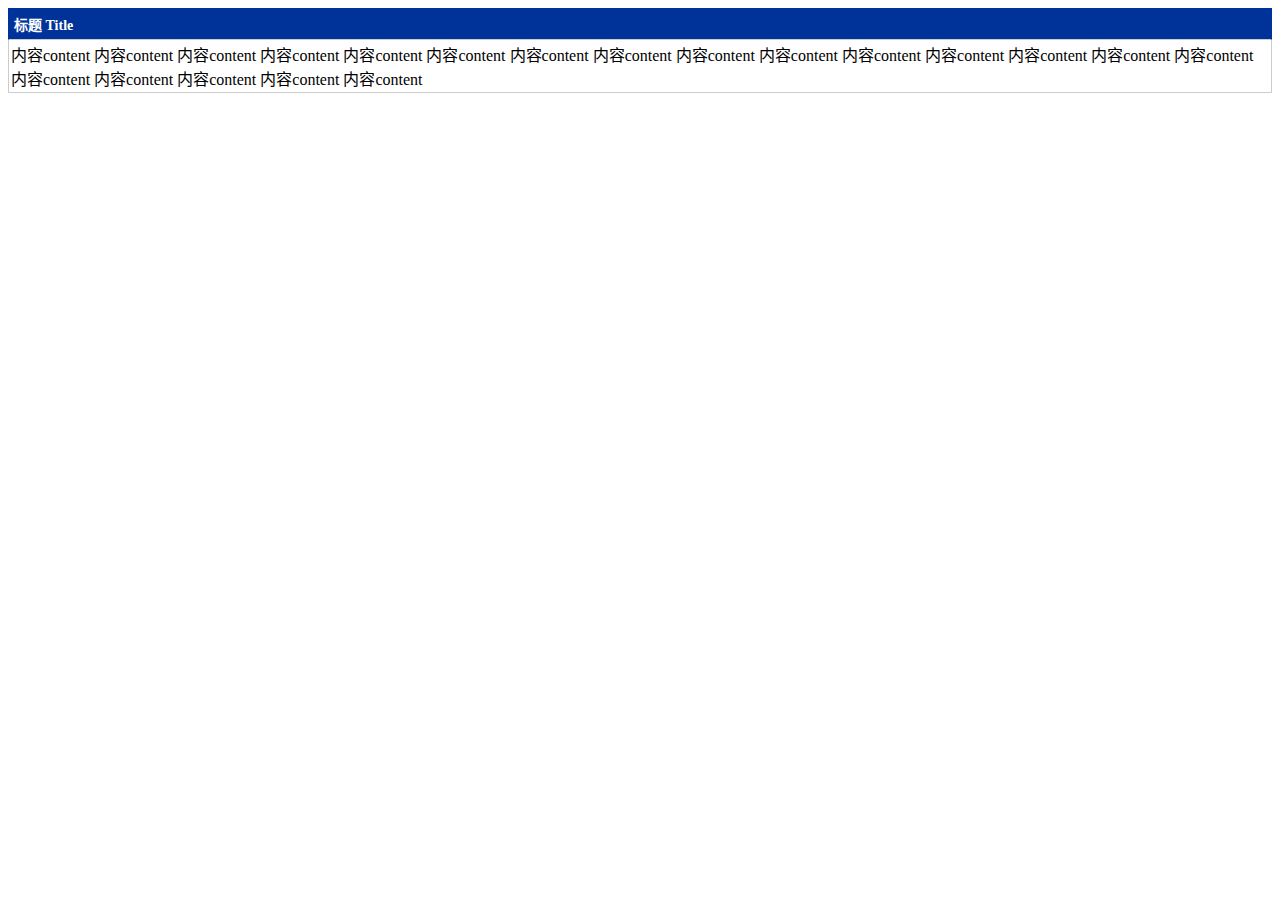
<file: src/html/box.html>
<!DOCTYPE HTML>
<html lang="zh-cn">
  <head>
    <meta http-equiv="Content-Type" content="text/html; charset=utf-8" />
    <title>box design</title>
    <link rel="stylesheet" type="text/css" href="css/div_box.css" />
  </head>
  <body>
    <div class="div-box">
      <h4 class="div-box-title">标题 Title</h4>
      <div class="div-box-content">
        内容content 内容content 内容content 内容content 内容content 内容content 内容content 内容content 内容content 内容content 内容content 内容content 内容content 内容content 内容content 内容content 内容content 内容content 内容content 内容content
      </div>
    </div>
  </body>
</html>
</file>
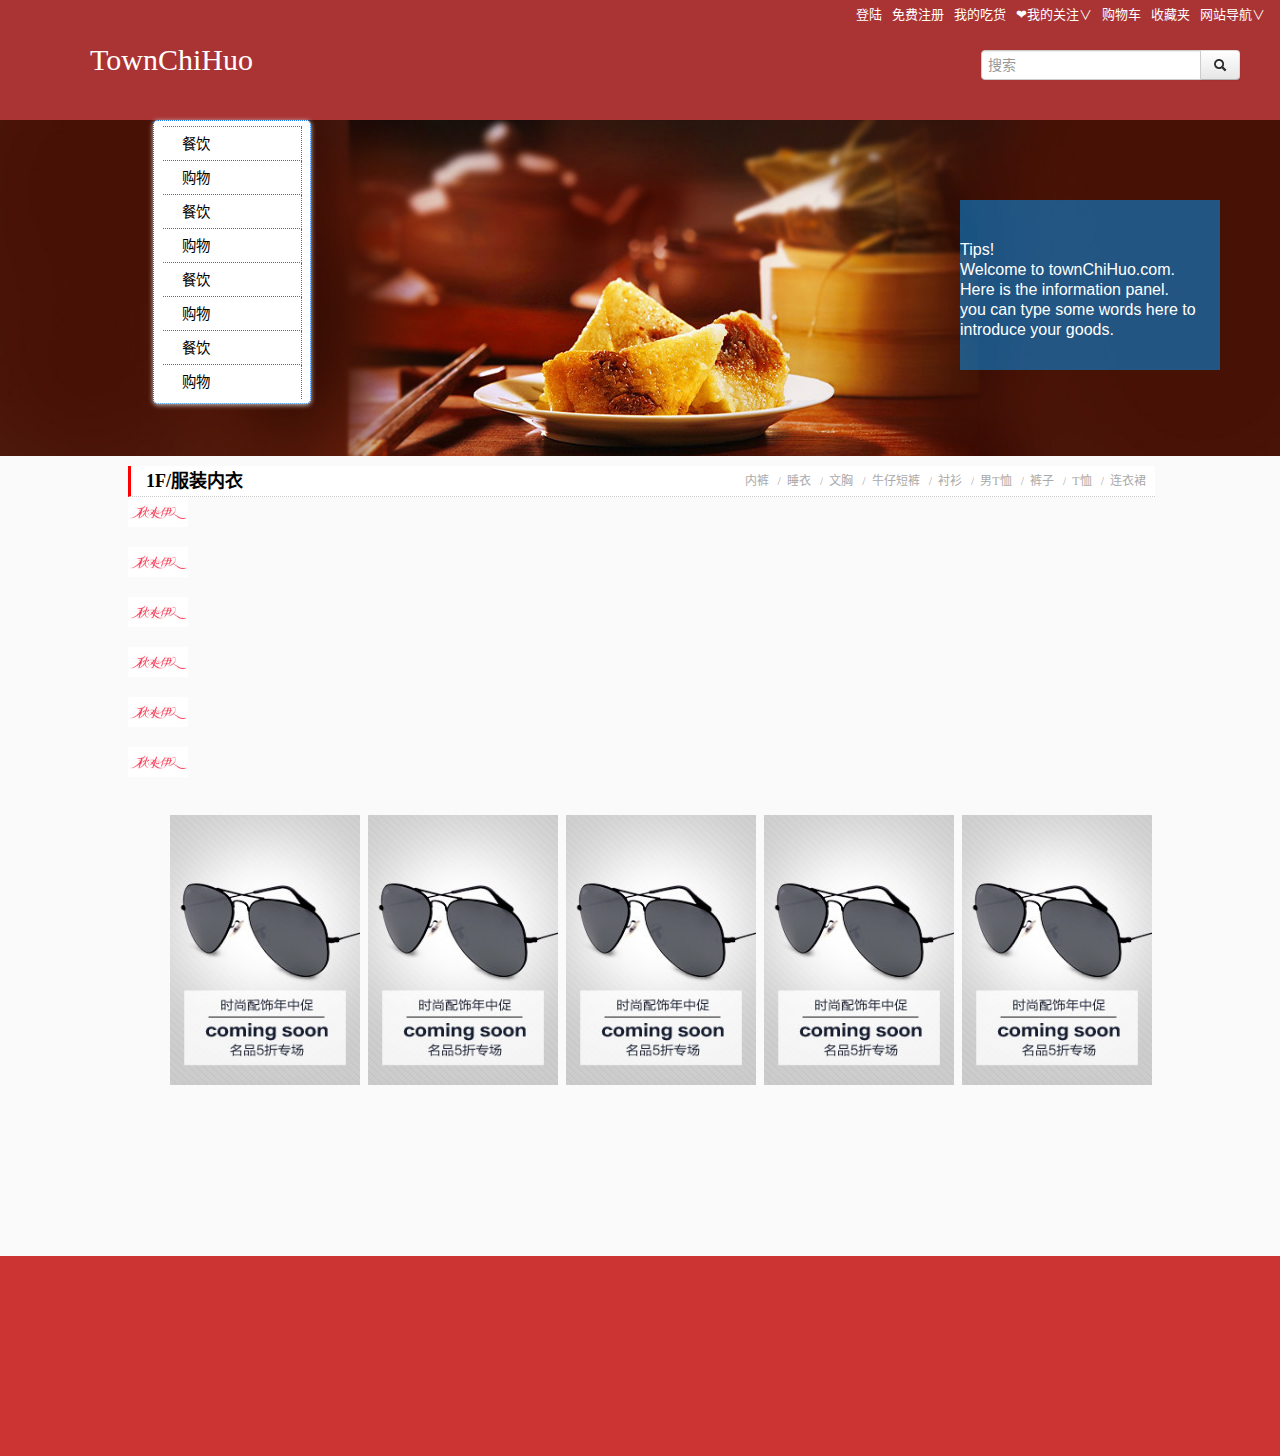
<file: src/html/indexnew.html>
<!DOCTYPE HTML>
<html lang="zh-cn">
  <head>
    <meta http-equiv="content-type" content="text/html; charset=utf-8" />
    <title>website index page</title>
    <meta name="keywords" content="小城吃货,小城,吃货," />
    <link rel="stylesheet" type="text/css" href="static/css/index.css" />
    <link rel="stylesheet" type="text/css" href="static/css/common_style.css" />
	<link type="text/css" rel="stylesheet" href="static/libs/bootstrap/css/bootstrap.min.css" />

    <script type="text/javascript" language="javascript" src="static/js/holder.js" ></script>
    <script type="text/javascript" language="javascript" src="static/js/jquery-1.9.1.min.js" ></script>
    <script type="text/javascript" language="javascript" src="static/js/jquery.menu-aim.js" ></script>
    <script type="text/javascript" src="static/libs/bootstrap/js/bootstrap.min.js"></script>
  </head>
  <script type="text/javascript" >
$(function(){
	$("#G_chan-panel").menuAim({
    	activate: function(a){$(a).addClass("active")},  
    	deactivate: function(a){$(a).removeClass("active")}, 
		  enter: function(a) {$(a).addClass("active")},
		  exit: function(a) {$(a).removeClass("active")},
	});
});

</script>
 <body>
	 <div class="header">
	 	<div class="personal-info">
	 		<ul class="user-profile">
	 			<li>登陆</li>
	 			<li>免费注册</li>
	 			<li>我的吃货</li>
	 			<li>❤我的关注∨</li>
	 			<li>购物车</li>
	 			<li>收藏夹</li>
	 			<li>网站导航∨</li>
	 		</ul>
	 	</div>
	 	<div class="logo-info">
	 		TownChiHuo
	 	</div>
	 	<div class="input-append pull-right search">
	 		<input type="text" placeholder="搜索" />
	 		<button class="btn" type="button">
	 			<i class="icon-search"></i>
	 		</button>
	 	</div>
	 </div>
	 <div class="top-banner">
	 	<img src="static/images/sliderbg.jpg" alt=""/>
	 	<div class="tips-info">
	 	<br/><br/>
	 		Tips!<br/>
	 		Welcome to townChiHuo.com.<br/>
	 		Here is the information panel.<br/>
	 		you can type some words here to introduce your goods.
	 	</div>
	 </div>
	 <div class="left-menu">
	 	<ul id="G_chan-panel" class="pop-panel pp_channels Fix" style="position: absolute; visibility: visible; z-index: 1001;">
    <li class="root-item  "> <a href="#" class="root-name"><span>餐饮</span></a>
      <ul class="pop-panel Fix sub-list">
        <li class="main-cate"><a href="#">餐饮频道</a></li>
        <li><a href="#">粤菜</a></li>
        <li><a href="#">粤2菜</a></li>
        <li><a href="#">粤菜3</a></li>
        <li><a href="#">粤菜4</a></li>
      </ul>
    </li>
    <li class="root-item"> <a href="#" class="root-name"><span>购物</span></a>
      <ul class="pop-panel Fix sub-list">
        <li class="main-cate"><a href="#">购物频道</a></li>
        <li><a href="#">超市/便利店</a></li>
        <li><a href="#">超市2菜</a></li>
        <li><a href="#">超市3</a></li>
        <li><a href="#">超市4</a></li>
        <li><a href="#">其他</a></li>
      </ul>
    </li>
<li class="root-item  "> <a href="#" class="root-name"><span>餐饮</span></a>
      <ul class="pop-panel Fix sub-list">
        <li class="main-cate"><a href="#">餐饮频道</a></li>
        <li><a href="#">粤菜</a></li>
        <li><a href="#">粤2菜</a></li>
        <li><a href="#">粤菜3</a></li>
        <li><a href="#">粤菜4</a></li>
      </ul>
    </li>
    <li class="root-item"> <a href="#" class="root-name"><span>购物</span></a>
      <ul class="pop-panel Fix sub-list">
        <li class="main-cate"><a href="#">购物频道</a></li>
        <li><a href="#">超市/便利店</a></li>
        <li><a href="#">超市2菜</a></li>
        <li><a href="#">超市3</a></li>
        <li><a href="#">超市4</a></li>
        <li><a href="#">其他</a></li>
      </ul>
    </li>
<li class="root-item  "> <a href="#" class="root-name"><span>餐饮</span></a>
      <ul class="pop-panel Fix sub-list">
        <li class="main-cate"><a href="#">餐饮频道</a></li>
        <li><a href="#">粤菜</a></li>
        <li><a href="#">粤2菜</a></li>
        <li><a href="#">粤菜3</a></li>
        <li><a href="#">粤菜4</a></li>
      </ul>
    </li>
    <li class="root-item"> <a href="#" class="root-name"><span>购物</span></a>
      <ul class="pop-panel Fix sub-list">
        <li class="main-cate"><a href="#">购物频道</a></li>
        <li><a href="#">超市/便利店</a></li>
        <li><a href="#">超市2菜</a></li>
        <li><a href="#">超市3</a></li>
        <li><a href="#">超市4</a></li>
        <li><a href="#">其他</a></li>
      </ul>
    </li>
<li class="root-item  "> <a href="#" class="root-name"><span>餐饮</span></a>
      <ul class="pop-panel Fix sub-list">
        <li class="main-cate"><a href="#">餐饮频道</a></li>
        <li><a href="#">粤菜</a></li>
        <li><a href="#">粤2菜</a></li>
        <li><a href="#">粤菜3</a></li>
        <li><a href="#">粤菜4</a></li>
      </ul>
    </li>
    <li class="root-item"> <a href="#" class="root-name"><span>购物</span></a>
      <ul class="pop-panel Fix sub-list">
        <li class="main-cate"><a href="#">购物频道</a></li>
        <li><a href="#">超市/便利店</a></li>
        <li><a href="#">超市2菜</a></li>
        <li><a href="#">超市3</a></li>
        <li><a href="#">超市4</a></li>
        <li><a href="#">其他</a></li>
      </ul>
    </li>
  </ul>
	</div>
	<div class="center" style=" height: 800px;">
	 <div class=".page-width-960">
	 		<div class="content">
        <div class="content-center">
          <div class="good-list">
            <div class="floor">
              <div class="floor-title"><b class="floor-name">1F/服装内衣</b></div>
              <div class="goods-category">
                  <ul>
                    <li><a href="javascript:void(0);">连衣裙&nbsp;&nbsp;&nbsp;</a></li>
                    <li><a href="javascript:void(0);">T恤&nbsp;&nbsp;&nbsp;/</a></li>
                    <li><a href="javascript:void(0);">裤子&nbsp;&nbsp;&nbsp;/</a></li>
                    <li><a href="javascript:void(0);">男T恤&nbsp;&nbsp;&nbsp;/</a></li>
                    <li><a href="javascript:void(0);">衬衫&nbsp;&nbsp;&nbsp;/</a></li>
                    <li><a href="javascript:void(0);">牛仔短裤&nbsp;&nbsp;&nbsp;/</a></li>
                    <li><a href="javascript:void(0);">文胸&nbsp;&nbsp;&nbsp;/</a></li>
                    <li><a href="javascript:void(0);">睡衣&nbsp;&nbsp;&nbsp;/</a></li>
                    <li><a href="javascript:void(0);">内裤&nbsp;&nbsp;&nbsp;/</a></li>
                  </ul>
              </div>
            </div>
            <div class="list-box">
              <ul class="goods-category-box">
                <li><a href="javascript:void(0);"><img src="static/images/pinpai.jpg" alt="眞维斯"/></a></li>
                <li><a href="javascript:void(0);"><img src="static/images/pinpai.jpg" alt="眞维斯"/></a></li>
                <li><a href="javascript:void(0);"><img src="static/images/pinpai.jpg" alt="眞维斯"/></a></li>
                <li><a href="javascript:void(0);"><img src="static/images/pinpai.jpg" alt="眞维斯"/></a></li>
                <li><a href="javascript:void(0);"><img src="static/images/pinpai.jpg" alt="眞维斯"/></a></li>
                <li><a href="javascript:void(0);"><img src="static/images/pinpai.jpg" alt="眞维斯"/></a></li>
              </ul>
              <ul class="goods-list-box">
                <li>
                  <a href="javascript:void(0);">
                    <img src="static/images/goods.jpg" alt="good"/>
                  </a>
                </li>
                <li>
                  <a href="javascript:void(0);">
                    <img src="static/images/goods.jpg" alt="good"/>
                  </a>
                </li>
                <li>
                  <a href="javascript:void(0);">
                    <img src="static/images/goods.jpg" alt="good"/>
                  </a>
                </li>
                <li>
                  <a href="javascript:void(0);">
                    <img src="static/images/goods.jpg" alt="good"/>
                  </a>
                </li>
                <li>
                  <a href="javascript:void(0);">
                    <img src="static/images/goods.jpg" alt="good"/>
                  </a>
                </li>
              </ul>
            </div>  
          </div>
        </div>
	 		</div>
	 </div>
	 </div>
	 <div style="height:200px; background-color:#CC3333;">
	 	
	 </div>
</body>
</html>
</file>
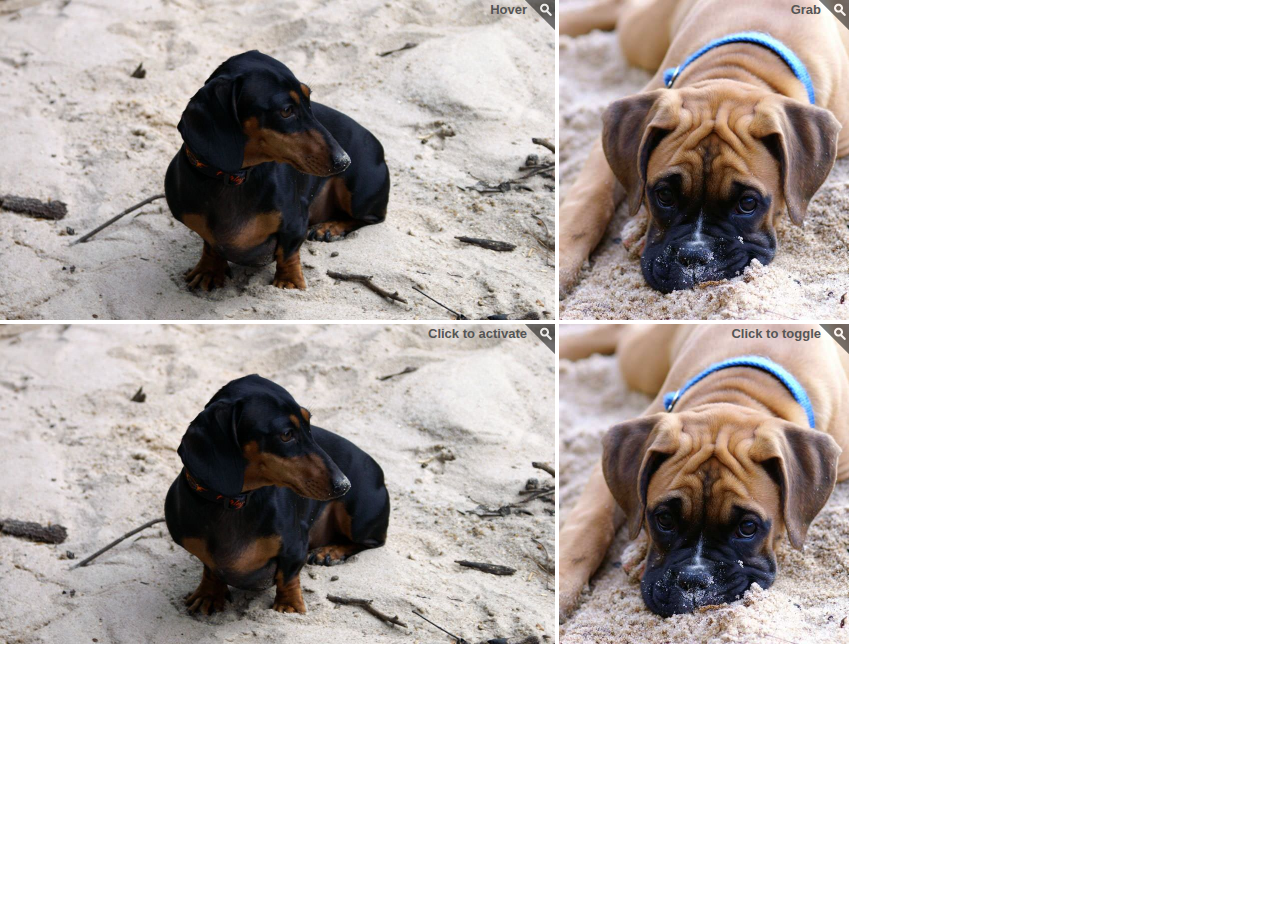
<file: src/html/jqueryZoomDemo/demo.html>
<!DOCTYPE html>
<html>
<head>
	<meta charset='utf-8'/>
	<title>Zoom Demo</title>
	<style>
		* { border:0; margin:0; padding:0; }
		p { position:absolute; top:3px; right:28px; color:#555; font:bold 13px/1 sans-serif;}
		.zoom {
			display:inline-block;
			position: relative;
		}
		.zoom:after {
			content:'';
			display:block; 
			width:33px; 
			height:33px; 
			position:absolute; 
			top:0;
			right:0;
			background:url(icon.png);
		}
		.zoom img {
			display: block;
		}

		.zoom img::selection { background-color: transparent; }
		#ex1 img:hover{cursor:-moz-zoom-in; }
		#ex2 img:hover { cursor: -moz-zoom-in, default; }
		#ex2 img:active { cursor: -moz-zoom-in, default; }
	</style>
	<script src='http://ajax.googleapis.com/ajax/libs/jquery/1.9.0/jquery.min.js'></script>
	<script src='jquery.zoom.js'></script>
	<script>
		$(document).ready(function(){
			$('#ex1').zoom();
			$('#ex2').zoom({ on:'grab' });
			$('#ex3').zoom({ on:'click' });			 
			$('#ex4').zoom({ on:'toggle' });			 
		});
	</script>
</head>
<body>
	<span class='zoom' id='ex1'>
		<img src='daisy.jpg' id='jack' width='555' height='320' alt='Daisy on the Ohoopee'/>
		<p>Hover</p>
	</span>
	<span class='zoom' id='ex2'>
		<img src='roxy.jpg' width='290' height='320' alt='Roxy on the Ohoopee'/>
		<p>Grab</p>
	</span>
	<span class='zoom' id='ex3'>
		<img src='daisy.jpg' width='555' height='320' alt='Daisy on the Ohoopee'/>
		<p>Click to activate</p>
	</span>
	<span class='zoom' id='ex4'>
		<img src='roxy.jpg' width='290' height='320' alt='Roxy on the Ohoopee'/>
		<p>Click to toggle</p>
	</span>
</body>
</html>
</file>
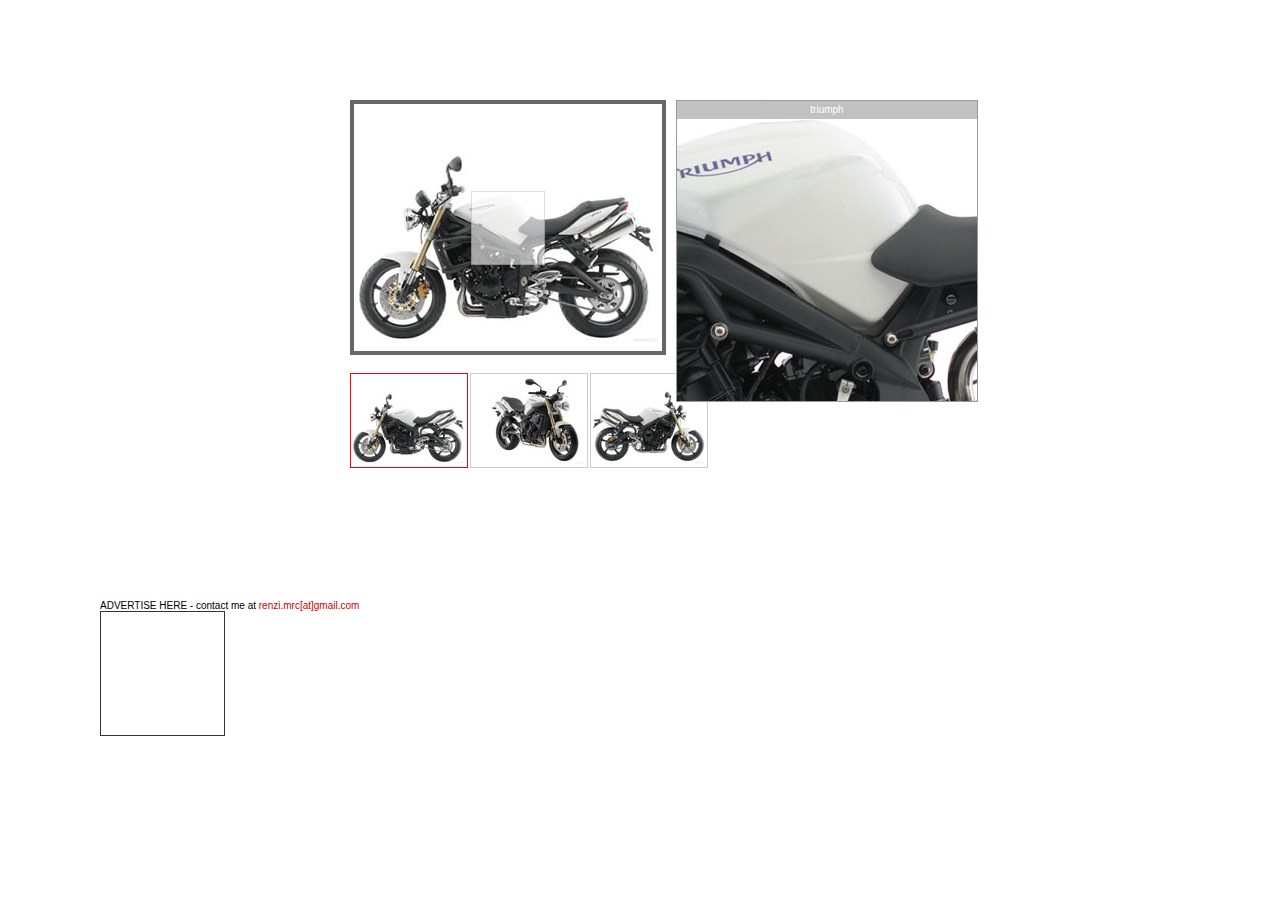
<file: src/html/jqueryZoomDemo/jqzoom弹出层效果/demos/demo_alwayson.html>
<!DOCTYPE HTML PUBLIC "-//W3C//DTD HTML 4.01 Transitional//EN" http://www.w3.org/TR/html4/loose.dtd>
<html xmlns="http://www.w3.org/1999/xhtml" >
<head>
<title>JQzoom 2 Demo</title>
<script src="../js/jquery-1.6.js" type="text/javascript"></script>
<script src="../js/jquery.jqzoom-core.js" type="text/javascript"></script>

<link rel="stylesheet" href="../css/jquery.jqzoom.css" type="text/css">
<style type"text/css">

body{margin:0px;padding:0px;font-family:Arial;}
a img,:link img,:visited img { border: none; }
table { border-collapse: collapse; border-spacing: 0; }
:focus { outline: none; }
*{margin:0;padding:0;}
p, blockquote, dd, dt{margin:0 0 8px 0;line-height:1.5em;}
fieldset {padding:0px;padding-left:7px;padding-right:7px;padding-bottom:7px;}
fieldset legend{margin-left:15px;padding-left:3px;padding-right:3px;color:#333;}
dl dd{margin:0px;}
dl dt{}

.clearfix:after{clear:both;content:".";display:block;font-size:0;height:0;line-height:0;visibility:hidden;}
.clearfix{display:block;zoom:1}


ul#thumblist{display:block;}
ul#thumblist li{float:left;margin-right:2px;list-style:none;}
ul#thumblist li a{display:block;border:1px solid #CCC;}
ul#thumblist li a.zoomThumbActive{
    border:1px solid red;
}

.jqzoom{

	text-decoration:none;
	float:left;
}





</style>
<script type="text/javascript">

$(document).ready(function() {
	$('.jqzoom').jqzoom({
            zoomType: 'standard',
            lens:true,
            preloadImages: false,
            alwaysOn:true
        });
        

});


</script>
</head>

<body>
<div class="clearfix" id="content" style="margin-top:100px;margin-left:350px; height:500px;width:500px;" >
    <div class="clearfix">
        <a href="imgProd/triumph_big1.jpg" class="jqzoom" rel='gal1'  title="triumph" >
            <img src="imgProd/triumph_small1.jpg"  title="triumph"  style="border: 4px solid #666;">
        </a>
	<select style="position:absolute;left:800px;top:120px;"><option>test ie6</option></select>
    </div>
	<br/>
        <div class="clearfix" >
	<ul id="thumblist" class="clearfix" >
		<li><a class="zoomThumbActive" href='javascript:void(0);' rel="{gallery: 'gal1', smallimage: './imgProd/triumph_small1.jpg',largeimage: './imgProd/triumph_big1.jpg'}"><img src='imgProd/thumbs/triumph_thumb1.jpg'></a></li>
		<li><a href='javascript:void(0);' rel="{gallery: 'gal1', smallimage: './imgProd/triumph_small2.jpg',largeimage: './imgProd/triumph_big2.jpg'}"><img src='imgProd/thumbs/triumph_thumb2.jpg'></a></li>
		<li><a  href='javascript:void(0);' rel="{gallery: 'gal1', smallimage: './imgProd/triumph_small3.jpg',largeimage: './imgProd/triumph_big3.jpg'}"><img src='imgProd/thumbs/triumph_thumb3.jpg'></a></li>
	</ul>
	</div>
</div>
<div class="clearfix" style="margin-left:100px">
      <div class="clearfix"><small style="font-size:10px;">ADVERTISE HERE - contact me at <span style="color:#CC0000">renzi.mrc[at]gmail.com</span></small></div>
     <a href='mailto:renzi.mrc@gmail.com' style="display:inline-block">
     <img src='../images/advertise.jpg'>
     </a>
      &nbsp;   
</div>
</body></html>
</file>
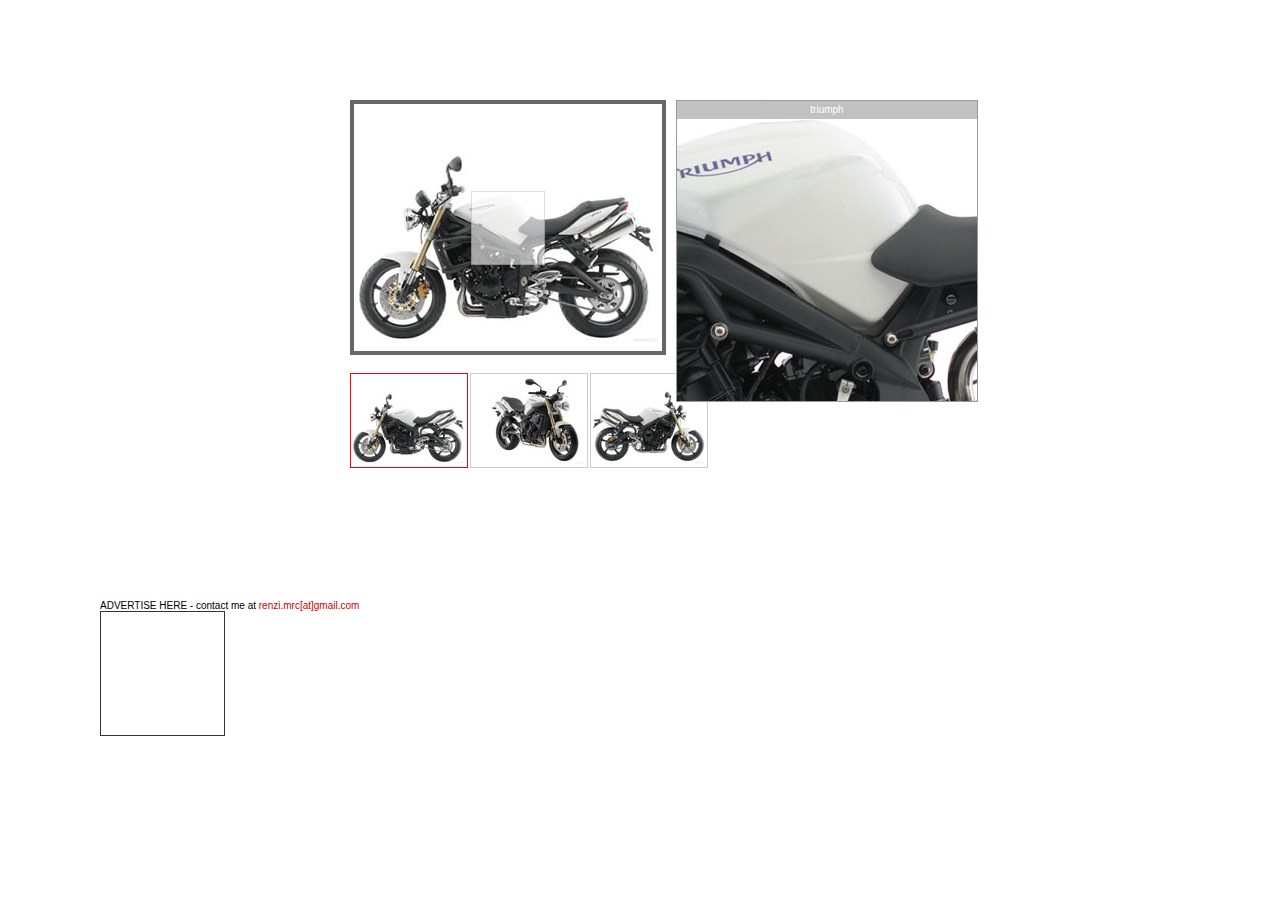
<file: src/html/jqueryZoomDemo/jqzoom弹出层效果/demos/demo_drag.html>
<!DOCTYPE HTML PUBLIC "-//W3C//DTD HTML 4.01 Transitional//EN" http://www.w3.org/TR/html4/loose.dtd>
<html xmlns="http://www.w3.org/1999/xhtml" >
<head>
<title>JQzoom 2 Demo</title>
<script src="../js/jquery-1.6.js" type="text/javascript"></script>
<script src="../js/jquery.jqzoom-core.js" type="text/javascript"></script>

<link rel="stylesheet" href="../css/jquery.jqzoom.css" type="text/css">
<style type"text/css">

body{margin:0px;padding:0px;font-family:Arial}
a img,:link img,:visited img { border: none; }
table { border-collapse: collapse; border-spacing: 0; }
:focus { outline: none; }
*{margin:0;padding:0;}
p, blockquote, dd, dt{margin:0 0 8px 0;line-height:1.5em;}
fieldset {padding:0px;padding-left:7px;padding-right:7px;padding-bottom:7px;}
fieldset legend{margin-left:15px;padding-left:3px;padding-right:3px;color:#333;}
dl dd{margin:0px;}
dl dt{}

.clearfix:after{clear:both;content:".";display:block;font-size:0;height:0;line-height:0;visibility:hidden;}
.clearfix{display:block;zoom:1}


ul#thumblist{display:block;}
ul#thumblist li{float:left;margin-right:2px;list-style:none;}
ul#thumblist li a{display:block;border:1px solid #CCC;}
ul#thumblist li a.zoomThumbActive{
    border:1px solid red;
}

.jqzoom{

	text-decoration:none;
	float:left;
}





</style>
<script type="text/javascript">

$(document).ready(function() {
	$('.jqzoom').jqzoom({
            zoomType: 'drag',
            lens:true,
            preloadImages: false
        });
});


</script>
</head>

<body>
<div class="clearfix" id="content" style="margin-top:100px;margin-left:350px; height:500px;width:500px;" >
    <div class="clearfix">
        <a href="imgProd/triumph_big1.jpg" class="jqzoom" rel='gal1'  title="triumph" >
            <img src="imgProd/triumph_small1.jpg"  title="triumph"  style="border: 4px solid #666;">
        </a>
	<select style="position:absolute;left:800px;top:120px;"><option>test ie6</option></select>
    </div>
	<br/>
        <div class="clearfix" >
	<ul id="thumblist" class="clearfix" >
		<li><a class="zoomThumbActive" href='javascript:void(0);' rel="{gallery: 'gal1', smallimage: './imgProd/triumph_small1.jpg',largeimage: './imgProd/triumph_big1.jpg'}"><img src='imgProd/thumbs/triumph_thumb1.jpg'></a></li>
		<li><a href='javascript:void(0);' rel="{gallery: 'gal1', smallimage: './imgProd/triumph_small2.jpg',largeimage: './imgProd/triumph_big2.jpg'}"><img src='imgProd/thumbs/triumph_thumb2.jpg'></a></li>
		<li><a  href='javascript:void(0);' rel="{gallery: 'gal1', smallimage: './imgProd/triumph_small3.jpg',largeimage: './imgProd/triumph_big3.jpg'}"><img src='imgProd/thumbs/triumph_thumb3.jpg'></a></li>
	</ul>
	</div>
</div>
<div class="clearfix" style="margin-left:100px">
      <div class="clearfix"><small style="font-size:10px;">ADVERTISE HERE - contact me at <span style="color:#CC0000">renzi.mrc[at]gmail.com</span></small></div>
     <a href='mailto:renzi.mrc@gmail.com' style="display:inline-block">
     <img src='../images/advertise.jpg'>
     </a>
      &nbsp;   
</div>
</body></html>
</file>
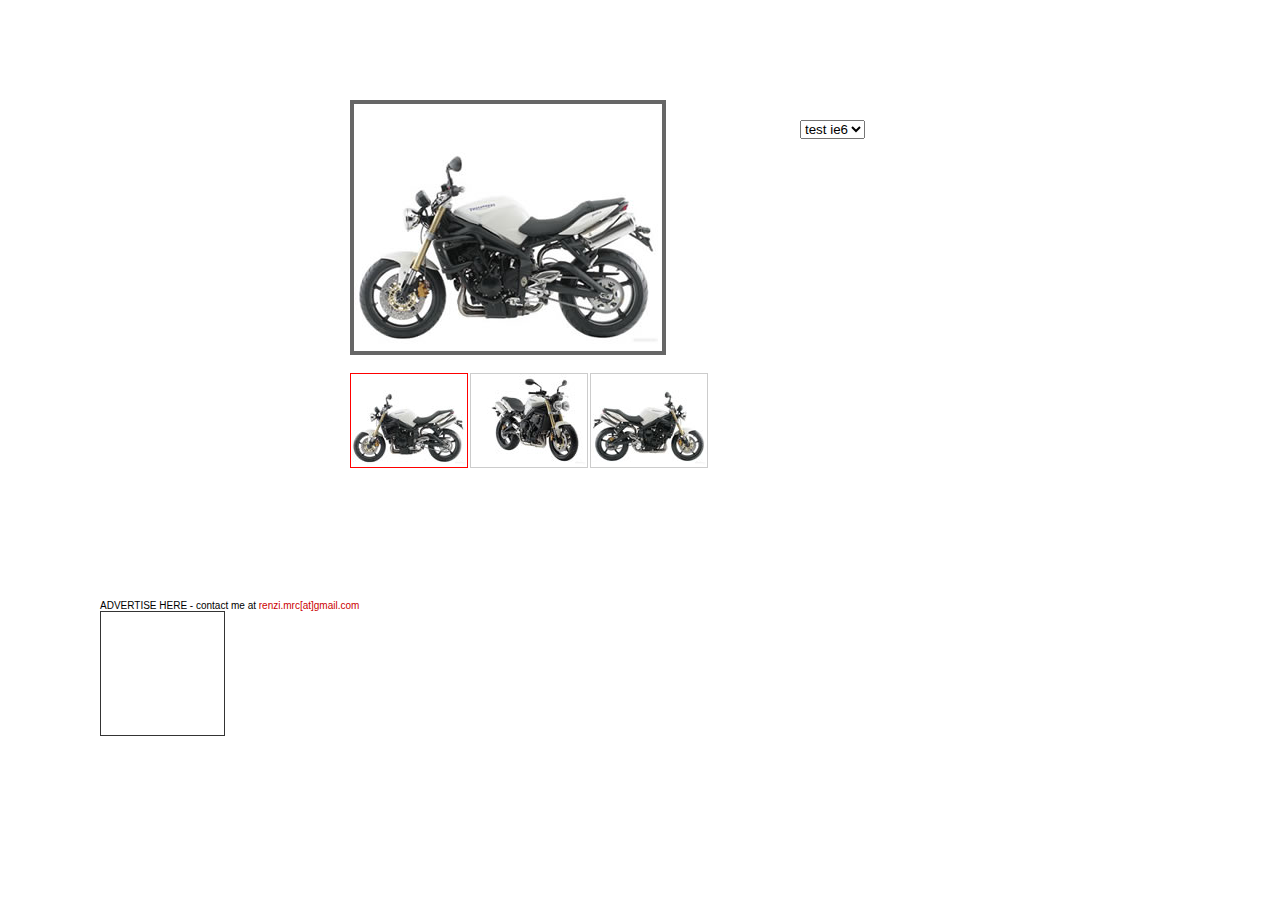
<file: src/html/jqueryZoomDemo/jqzoom弹出层效果/demos/demo_innerzoom.html>
<!DOCTYPE HTML PUBLIC "-//W3C//DTD HTML 4.01 Transitional//EN" http://www.w3.org/TR/html4/loose.dtd>
<html xmlns="http://www.w3.org/1999/xhtml" >
<head>
<title>JQzoom 2 Demo</title>
<script src="../js/jquery-1.6.js" type="text/javascript"></script>
<script src="../js/jquery.jqzoom-core.js" type="text/javascript"></script>

<link rel="stylesheet" href="../css/jquery.jqzoom.css" type="text/css">
<style type"text/css">

body{margin:0px;padding:0px;font-family:Arial;}
a img,:link img,:visited img { border: none; }
table { border-collapse: collapse; border-spacing: 0; }
:focus { outline: none; }
*{margin:0;padding:0;}
p, blockquote, dd, dt{margin:0 0 8px 0;line-height:1.5em;}
fieldset {padding:0px;padding-left:7px;padding-right:7px;padding-bottom:7px;}
fieldset legend{margin-left:15px;padding-left:3px;padding-right:3px;color:#333;}
dl dd{margin:0px;}
dl dt{}

.clearfix:after{clear:both;content:".";display:block;font-size:0;height:0;line-height:0;visibility:hidden;}
.clearfix{display:block;zoom:1}


ul#thumblist{display:block;}
ul#thumblist li{float:left;margin-right:2px;list-style:none;}
ul#thumblist li a{display:block;border:1px solid #CCC;}
ul#thumblist li a.zoomThumbActive{
    border:1px solid red;
}

.jqzoom{

	text-decoration:none;
	float:left;
}





</style>
<script type="text/javascript">

$(document).ready(function() {
	$('.jqzoom').jqzoom({
            zoomType: 'innerzoom',
            preloadImages: false,
            alwaysOn:false
        });
});


</script>
</head>

<body>
<div class="clearfix" id="content" style="margin-top:100px;margin-left:350px; height:500px;width:500px;" >
    <div class="clearfix">
        <a href="imgProd/triumph_big1.jpg" class="jqzoom" rel='gal1'  title="triumph" >
            <img src="imgProd/triumph_small1.jpg"  title="triumph"  style="border: 4px solid #666;">
        </a>
	<select style="position:absolute;left:800px;top:120px;"><option>test ie6</option></select>
    </div>
	<br/>
        <div class="clearfix" >
	<ul id="thumblist" class="clearfix" >
		<li><a class="zoomThumbActive" href='javascript:void(0);' rel="{gallery: 'gal1', smallimage: './imgProd/triumph_small1.jpg',largeimage: './imgProd/triumph_big1.jpg'}"><img src='imgProd/thumbs/triumph_thumb1.jpg'></a></li>
		<li><a href='javascript:void(0);' rel="{gallery: 'gal1', smallimage: './imgProd/triumph_small2.jpg',largeimage: './imgProd/triumph_big2.jpg'}"><img src='imgProd/thumbs/triumph_thumb2.jpg'></a></li>
		<li><a  href='javascript:void(0);' rel="{gallery: 'gal1', smallimage: './imgProd/triumph_small3.jpg',largeimage: './imgProd/triumph_big3.jpg'}"><img src='imgProd/thumbs/triumph_thumb3.jpg'></a></li>
	</ul>
	</div>
</div>
<div class="clearfix" style="margin-left:100px">
      <div class="clearfix"><small style="font-size:10px;">ADVERTISE HERE - contact me at <span style="color:#CC0000">renzi.mrc[at]gmail.com</span></small></div>
     <a href='mailto:renzi.mrc@gmail.com' style="display:inline-block">
     <img src='../images/advertise.jpg'>
     </a>
      &nbsp;   
</div>
</body></html>
</file>
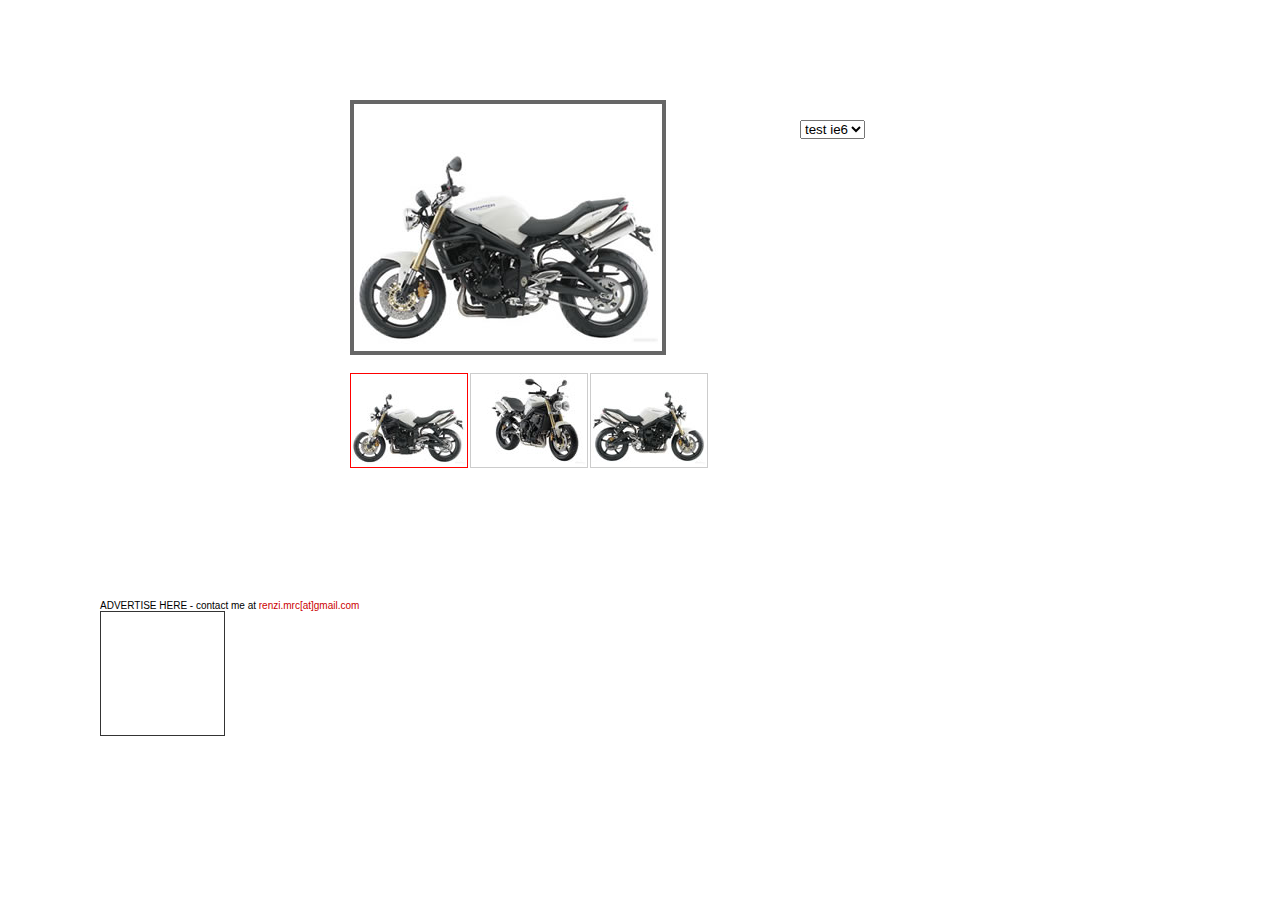
<file: src/html/jqueryZoomDemo/jqzoom弹出层效果/demos/demo_resizeposition.html>
<!DOCTYPE HTML PUBLIC "-//W3C//DTD HTML 4.01 Transitional//EN" http://www.w3.org/TR/html4/loose.dtd>
<html xmlns="http://www.w3.org/1999/xhtml" >
<head>
<title>JQzoom 2 Demo</title>
<script src="../js/jquery-1.6.js" type="text/javascript"></script>
<script src="../js/jquery.jqzoom-core-pack.js" type="text/javascript"></script>

<link rel="stylesheet" href="../css/jquery.jqzoom.css" type="text/css">
<style type"text/css">

body{margin:0px;padding:0px;font-family:Arial;}
a img,:link img,:visited img { border: none; }
table { border-collapse: collapse; border-spacing: 0; }
:focus { outline: none; }
*{margin:0;padding:0;}
p, blockquote, dd, dt{margin:0 0 8px 0;line-height:1.5em;}
fieldset {padding:0px;padding-left:7px;padding-right:7px;padding-bottom:7px;}
fieldset legend{margin-left:15px;padding-left:3px;padding-right:3px;color:#333;}
dl dd{margin:0px;}
dl dt{}

.clearfix:after{clear:both;content:".";display:block;font-size:0;height:0;line-height:0;visibility:hidden;}
.clearfix{display:block;zoom:1}


ul#thumblist{display:block;}
ul#thumblist li{float:left;margin-right:2px;list-style:none;}
ul#thumblist li a{display:block;border:1px solid #CCC;}
ul#thumblist li a.zoomThumbActive{
    border:1px solid red;
}

.jqzoom{

	text-decoration:none;
	float:left;
}





</style>
<script type="text/javascript">

$(document).ready(function() {
	$('.jqzoom').jqzoom({
            zoomType: 'standard',
            lens:true,
            preloadImages: false,
            alwaysOn:false,
            zoomWidth: 200,
            zoomHeight: 200,
            xOffset:90,
            yOffset:30,
            position:'left'
        });
	//$('.jqzoom').jqzoom();
});


</script>
</head>

<body>
<div class="clearfix" id="content" style="margin-top:100px;margin-left:350px; height:500px;width:500px;" >
    <div class="clearfix">
        <a href="imgProd/triumph_big1.jpg" class="jqzoom" rel='gal1'  title="triumph" >
            <img src="imgProd/triumph_small1.jpg"  title="triumph"  style="border: 4px solid #666;">
        </a>
	<select style="position:absolute;left:800px;top:120px;"><option>test ie6</option></select>
    </div>
	<br/>
        <div class="clearfix" >
	<ul id="thumblist" class="clearfix" >
		<li><a class="zoomThumbActive" href='javascript:void(0);' rel="{gallery: 'gal1', smallimage: './imgProd/triumph_small1.jpg',largeimage: './imgProd/triumph_big1.jpg'}"><img src='imgProd/thumbs/triumph_thumb1.jpg'></a></li>
		<li><a href='javascript:void(0);' rel="{gallery: 'gal1', smallimage: './imgProd/triumph_small2.jpg',largeimage: './imgProd/triumph_big2.jpg'}"><img src='imgProd/thumbs/triumph_thumb2.jpg'></a></li>
		<li><a  href='javascript:void(0);' rel="{gallery: 'gal1', smallimage: './imgProd/triumph_small3.jpg',largeimage: './imgProd/triumph_big3.jpg'}"><img src='imgProd/thumbs/triumph_thumb3.jpg'></a></li>
	</ul>
	</div>
</div>
<div class="clearfix" style="margin-left:100px">
      <div class="clearfix"><small style="font-size:10px;">ADVERTISE HERE - contact me at <span style="color:#CC0000">renzi.mrc[at]gmail.com</span></small></div>
     <a href='mailto:renzi.mrc@gmail.com' style="display:inline-block">
     <img src='../images/advertise.jpg'>
     </a>
      &nbsp;   
</div>
</body></html>
</file>
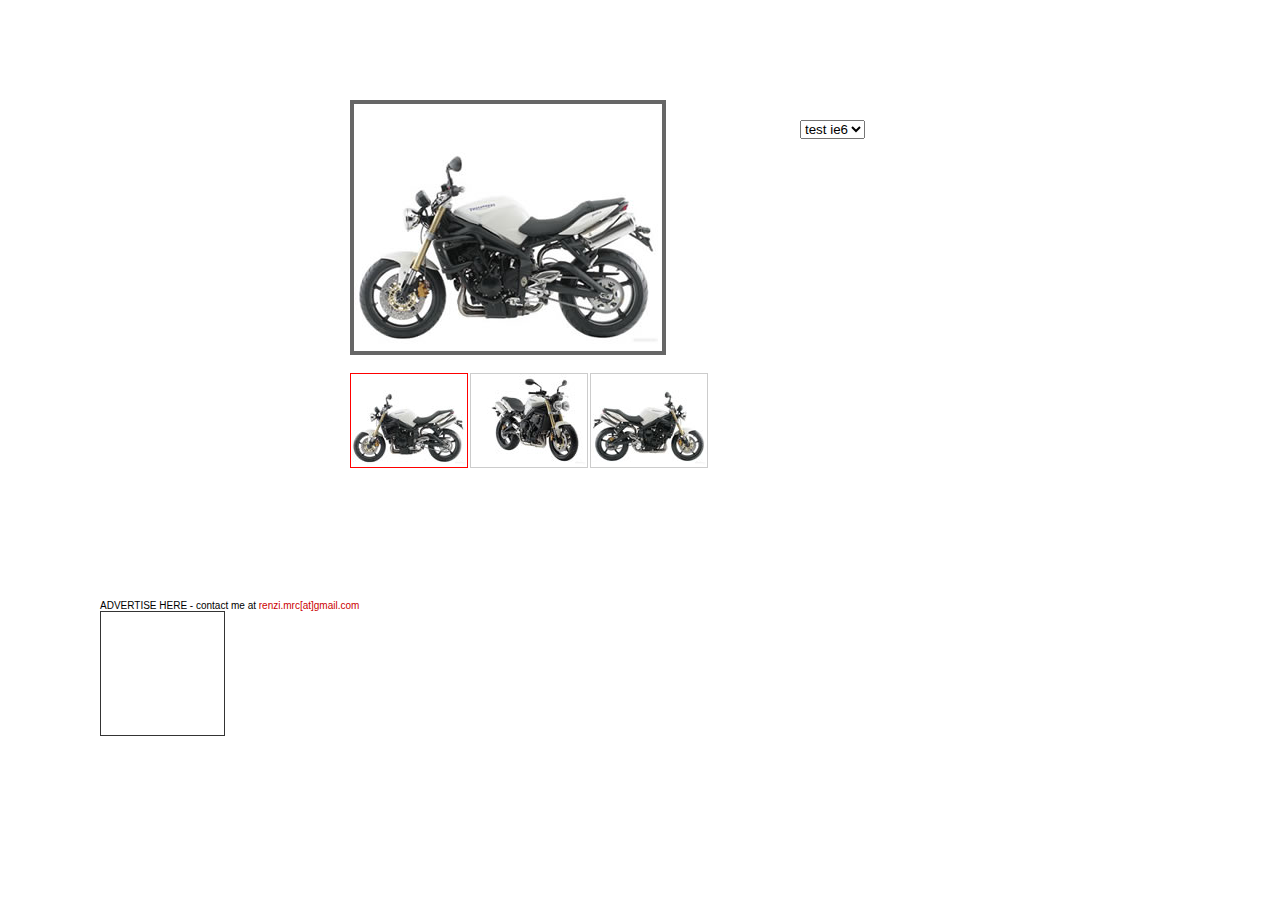
<file: src/html/jqueryZoomDemo/jqzoom弹出层效果/demos/demo_reverse.html>
<!DOCTYPE HTML PUBLIC "-//W3C//DTD HTML 4.01 Transitional//EN" http://www.w3.org/TR/html4/loose.dtd>
<html xmlns="http://www.w3.org/1999/xhtml" >
<head>
<title>JQzoom 2 Demo</title>
<script src="../js/jquery-1.6.js" type="text/javascript"></script>
<script src="../js/jquery.jqzoom-core.js" type="text/javascript"></script>

<link rel="stylesheet" href="../css/jquery.jqzoom.css" type="text/css">
<style type"text/css">

body{margin:0px;padding:0px;font-family:Arial;}
a img,:link img,:visited img { border: none; }
table { border-collapse: collapse; border-spacing: 0; }
:focus { outline: none; }
*{margin:0;padding:0;}
p, blockquote, dd, dt{margin:0 0 8px 0;line-height:1.5em;}
fieldset {padding:0px;padding-left:7px;padding-right:7px;padding-bottom:7px;}
fieldset legend{margin-left:15px;padding-left:3px;padding-right:3px;color:#333;}
dl dd{margin:0px;}
dl dt{}

.clearfix:after{clear:both;content:".";display:block;font-size:0;height:0;line-height:0;visibility:hidden;}
.clearfix{display:block;zoom:1}


ul#thumblist{display:block;}
ul#thumblist li{float:left;margin-right:2px;list-style:none;}
ul#thumblist li a{display:block;border:1px solid #CCC;}
ul#thumblist li a.zoomThumbActive{
    border:1px solid red;
}

.jqzoom{

	text-decoration:none;
	float:left;
}





</style>
<script type="text/javascript">

$(document).ready(function() {
	$('.jqzoom').jqzoom({
            zoomType: 'reverse',
            lens:true,
            preloadImages: false,
            alwaysOn:false
        });
	//$('.jqzoom').jqzoom();
});


</script>
</head>

<body>
<div class="clearfix" id="content" style="margin-top:100px;margin-left:350px; height:500px;width:500px;" >
    <div class="clearfix">
        <a href="imgProd/triumph_big1.jpg" class="jqzoom" rel='gal1'  title="triumph" >
            <img src="imgProd/triumph_small1.jpg"  title="triumph"  style="border: 4px solid #666;">
        </a>
	<select style="position:absolute;left:800px;top:120px;"><option>test ie6</option></select>
    </div>
	<br/>
        <div class="clearfix" >
	<ul id="thumblist" class="clearfix" >
		<li><a class="zoomThumbActive" href='javascript:void(0);' rel="{gallery: 'gal1', smallimage: './imgProd/triumph_small1.jpg',largeimage: './imgProd/triumph_big1.jpg'}"><img src='imgProd/thumbs/triumph_thumb1.jpg'></a></li>
		<li><a href='javascript:void(0);' rel="{gallery: 'gal1', smallimage: './imgProd/triumph_small2.jpg',largeimage: './imgProd/triumph_big2.jpg'}"><img src='imgProd/thumbs/triumph_thumb2.jpg'></a></li>
		<li><a  href='javascript:void(0);' rel="{gallery: 'gal1', smallimage: './imgProd/triumph_small3.jpg',largeimage: './imgProd/triumph_big3.jpg'}"><img src='imgProd/thumbs/triumph_thumb3.jpg'></a></li>
	</ul>
	</div>
</div>
<div class="clearfix" style="margin-left:100px">
      <div class="clearfix"><small style="font-size:10px;">ADVERTISE HERE - contact me at <span style="color:#CC0000">renzi.mrc[at]gmail.com</span></small></div>
     <a href='mailto:renzi.mrc@gmail.com' style="display:inline-block">
     <img src='../images/advertise.jpg'>
     </a>
      &nbsp;   
</div>
</body></html>
</file>
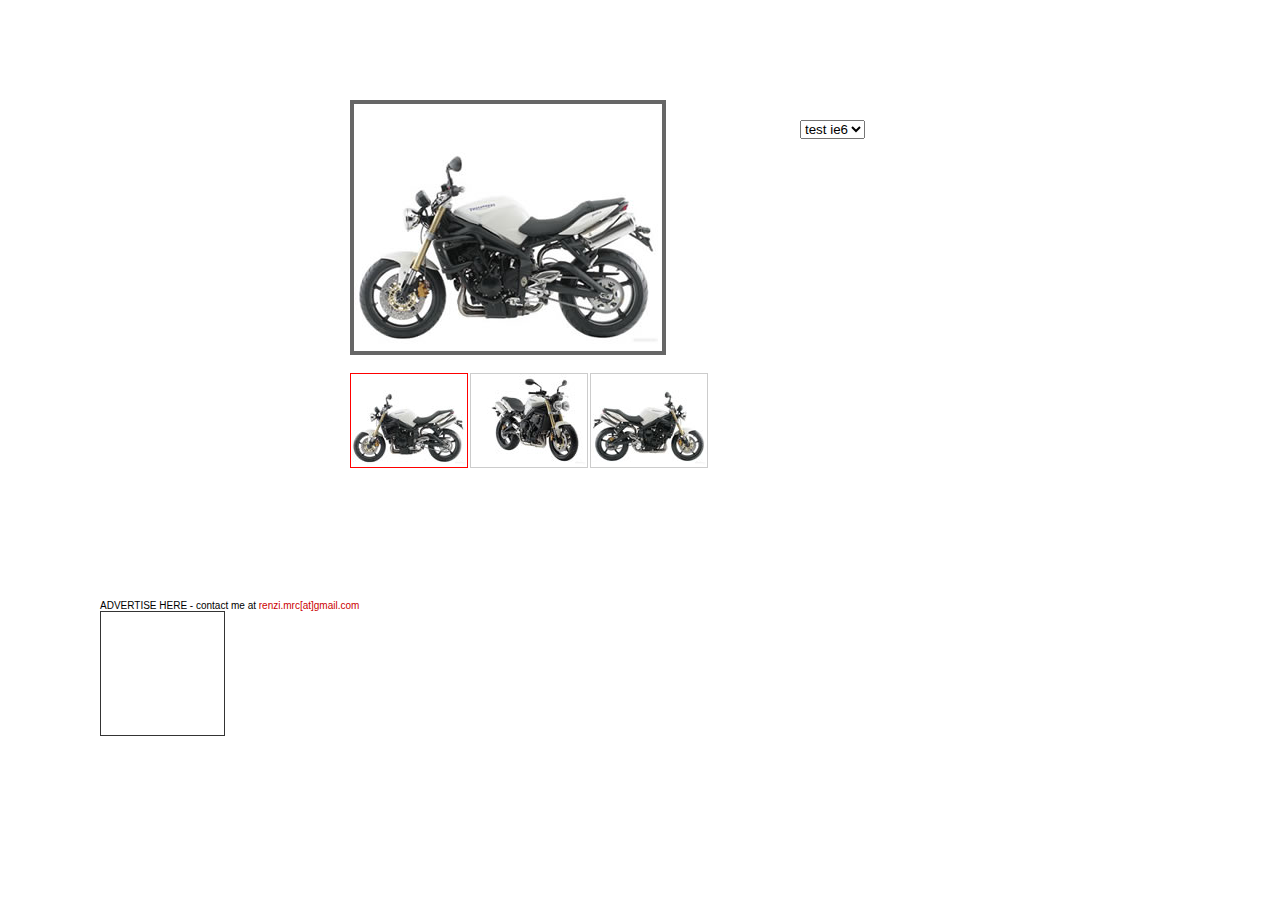
<file: src/html/jqueryZoomDemo/jqzoom弹出层效果/demos/demo_standard.html>
<!DOCTYPE HTML PUBLIC "-//W3C//DTD HTML 4.01 Transitional//EN" http://www.w3.org/TR/html4/loose.dtd>
<html xmlns="http://www.w3.org/1999/xhtml" >
<head>
<title>JQzoom 2 Demo</title>
<script src="../js/jquery-1.6.js" type="text/javascript"></script>
<script src="../js/jquery.jqzoom-core.js" type="text/javascript"></script>

<link rel="stylesheet" href="../css/jquery.jqzoom.css" type="text/css">
<style type"text/css">

body{margin:0px;padding:0px;font-family:Arial;}
a img,:link img,:visited img { border: none; }
table { border-collapse: collapse; border-spacing: 0; }
:focus { outline: none; }
*{margin:0;padding:0;}
p, blockquote, dd, dt{margin:0 0 8px 0;line-height:1.5em;}
fieldset {padding:0px;padding-left:7px;padding-right:7px;padding-bottom:7px;}
fieldset legend{margin-left:15px;padding-left:3px;padding-right:3px;color:#333;}
dl dd{margin:0px;}
dl dt{}

.clearfix:after{clear:both;content:".";display:block;font-size:0;height:0;line-height:0;visibility:hidden;}
.clearfix{display:block;zoom:1}


ul#thumblist{display:block;}
ul#thumblist li{float:left;margin-right:2px;list-style:none;}
ul#thumblist li a{display:block;border:1px solid #CCC;}
ul#thumblist li a.zoomThumbActive{
    border:1px solid red;
}

.jqzoom{

	text-decoration:none;
	float:left;
}





</style>
<script type="text/javascript">

$(document).ready(function() {
	$('.jqzoom').jqzoom({
            zoomType: 'standard',
            lens:true,
            preloadImages: false,
            alwaysOn:false
        });
	
});


</script>
</head>

<body>
<div class="clearfix" id="content" style="margin-top:100px;margin-left:350px; height:500px;width:500px;" >
    <div class="clearfix">
        <a href="imgProd/triumph_big1.jpg" class="jqzoom" rel='gal1'  title="triumph" >
            <img src="imgProd/triumph_small1.jpg"  title="triumph"  style="border: 4px solid #666;">
        </a>
	<select style="position:absolute;left:800px;top:120px;"><option>test ie6</option></select>
    </div>
	<br/>
 <div class="clearfix" >
	<ul id="thumblist" class="clearfix" >
		<li><a class="zoomThumbActive" href='javascript:void(0);' rel="{gallery: 'gal1', smallimage: './imgProd/triumph_small1.jpg',largeimage: './imgProd/triumph_big1.jpg'}"><img src='imgProd/thumbs/triumph_thumb1.jpg'></a></li>
		<li><a href='javascript:void(0);' rel="{gallery: 'gal1', smallimage: './imgProd/triumph_small2.jpg',largeimage: './imgProd/triumph_big2.jpg'}"><img src='imgProd/thumbs/triumph_thumb2.jpg'></a></li>
		<li><a  href='javascript:void(0);' rel="{gallery: 'gal1', smallimage: './imgProd/triumph_small3.jpg',largeimage: './imgProd/triumph_big3.jpg'}"><img src='imgProd/thumbs/triumph_thumb3.jpg'></a></li>
	</ul>
	</div>
</div>
<div class="clearfix" style="margin-left:100px">
      <div class="clearfix"><small style="font-size:10px;">ADVERTISE HERE - contact me at <span style="color:#CC0000">renzi.mrc[at]gmail.com</span></small></div>
     <a href='mailto:renzi.mrc@gmail.com' style="display:inline-block">
     <img src='../images/advertise.jpg'>
     </a>
      &nbsp;   
</div>

</body></html>
</file>
<file: src/html/css/div_box.css>
/* div box style */
.div-box {
    padding: 0;
    margin: 0;
}

.div-box .div-box-title {
    padding: 5px;
    margin: 0;
    border: none;
    border: solid 1px #039;
    border-bottom: solid 1px #CCCCCC;
    background-color: #039;
    color: #FFFFFF !important;
    vertical-align: middle;
    font-size: 14px;
    font-weight: bold;
}

.div-box .div-box-content {
    border: solid 1px #CCCCCC;
    border-top: none;
    position: relative;
    padding: 2px;
}
</file>
<file: src/html/static/css/index.css>
a{
    color: #61646E;
}
a: hover{
    text-decoration: none;
    color: #AA3333;
}
.page-width-960 {
	margin: 0 auto;
	width: 100%;
    text-align: center;
}

.header {
    margin:0;
    background-color: #AA3333;
    height: 120px;
    top:0;
}
.user-profile{
    margin-top: 5px;
    float:right;
    margin-right: 5px;
    color:#fff;
}
.user-profile li{
    font-family: Microsoft YaHei;
    font-size: 13px;
    float: left;
    padding-right:10px;
    cursor: pointer;
}
.logo-info{
    position: absolute;
    top:50px;
    left:90px;
    height: 70px;
    width:180px;
    background-color: transparent;
    color: #fff;
    font-family: Microsoft YaHei;
    font-size: 30px;
}
.search{
    position: absolute;
    right:40px;
    top:50px;
}
.top-banner{
    height: auto;
    background-color: #107ff5;
    overflow: hidden;
}
.personal-info{
    background-color: transparent;
    height: 40px;
    width: 100%;
    position: absolute;
    top:0;
    z-index: 999;
}
.tips-info{
    position: absolute;
    left:75%;
    top:200px;
    width: 260px;
    height: 170px;
    color: #fff;
    font-size: 16px;
    background-color: rgba(0,153,255,0.5);
}
.content{
    width: 80%;
    background-color: #transparent;
    height: 600px;
    float: left;
    margin-left: 10%;
}
.content-left{
    width: 20%;
    height: 100%;
    float:left;
    background-color: #eee;
}
.content-center{
    width: 100%;
}
.floor{
    width: 100%;
    height: 30px;
    background-color: #fff;
    border-left: 3px #f00 solid;
    border-bottom:1px #ccc dotted;
    margin-top: 10px;
}
.floor-title{
    width: 30%;
    color: #000;
    float: left;
    font-size: 18px;
    font-family: Microsoft YaHei;
    padding:5px;
}
.floor-title b{
    float: left;
    margin-left: 10px;
}
.goods-category{
    width: 60%;
    float: right;
    height: 30px;
    overflow: hidden;
}    
.goods-category ul {
    overflow: hidden;
}
.goods-category ul li{
    float: right;
    padding-top: 5px;
    padding-left: 6px;
    overflow: hidden;
}
.goods-category ul li a{
    color: #aaa;
    font-family: Microsoft YaHei;
    font-size: 12px;

}
.goods-category ul li a:hover{
    color: #444;
    text-decoration: none;
}
.goods-list-box{
    overflow: hidden;
}
.goods-list-box{
    overflow: hidden;
    height: 300px;
    float: right;
    margin-right: 0px;
}
.goods-list-box li{
    float: left;
    padding-left: 8px;
    padding-top:8px;
    overflow: hidden;
}
.goods-list-box li a img{
    width: 190px;
    height: 270px;
}

.goods-category-box{
    float: left;
    margin-left: 0px;
    width: 60px;
    overflow: hidden;
}
.goods-category-box li{
    float: left;
    height: 50px;
}

.goods-category-box li a{
    height: 40px;
    border-bottom: 1px #ccc dotted;
}
.goods-category-box li a img{
    border:0;
    width: 60px;
    height: 30px;
    margin-bottom: 0px;
}
.content-right{
    width: 80%;
    height: 100%;
    float:right;
    background-color: #eee;
}
.header-left {
    display: inline-block;
}

.header-right {
	position: absolute;
	width: 200px;
	left: 760px;
	top: 0;
	text-align: right;
}

.nav-bar {
    margin: 10px 0 10px 0;
    clear: both;
    border: none;
    border-top: 1px solid #C2C2C2;
    border-bottom: 1px solid #A3A3A3;
    background-color: #8BE28B;
    padding: 5px;
}

.nav-bar .nav-bar-titlegrp {
    display: inline-block;
    margin: 0 5px 0 5px;
}

.nav-bar .nav-bar-titlegrp dt {
    font-size: 16px;
    font-weight: bold;
}

.nav-bar .nav-bar-titlegrp dd {
    text-indent: 1em;
}

.nav-bar a {
    color: #3380E8 !important;
}

.sign-up-area {
    text-align: right;
}

.body {
    padding: 0;
    clear: both;
    margin: 0;
    position: relative;
}

.body-left {
    display: block;
    width: 740px;
    border: none;
    border-top: 1px solid #C2C2C2;
    padding: 2px 2px 0 0;

    min-height: 300px;
}

.body-right {
    position: absolute;
    top: 0px;
    left: 760px;
    display: block;
    width: 196px;
    border: none;
    border-top: 1px solid #C2C2C2;
    border-left: 1px solid #C2C2C2;
    padding: 2px 0 0 2px;
}

.sign-up-area {
    height: 25px;
}

.sign-up-area a {
    line-height: 25px;
    color: #FD9800 !important;
    margin: 0 5px 0 5px;
}

.footer {
    height: 130px;
    width: 100%;
    background-color: #444;
    position: absolute;
    bottom:0;
    z-index: 999;
}

.goods-snapshot {
    position: relative;
    float: left;
    margin: 10px;
    width: 165px;
}

.goods-snapshot img {
    width: 165px;
    max-height: 200px;
}

.goods-snapshot .goods-snapshot-describe {
    
}

.goods-snapshot-describe .goods-price {
    text-align: center;
    color: red;
}


/*************************树形菜单样式*************************/
.left-menu{
    position: absolute;
    top:120px;
    left:10%;
    font-family: 微软雅黑;
}
.pp_channels .root-item, .pp_channels .root-name, .pp_channels .root-name span, .pp_channels .sub-list li a {
/* background-image: url("bg.png");
    background-repeat: no-repeat;*/
}
.G_chan-panel {
    position: absolute;
    z-index: 1000;
    top: 120px;
    left: 199px;
    visibility: hidden;
}
.pp_channels {
    width: 138px;
    padding: 0;
    border-width: 0 0 2px 1px;
    border-radius: 5px;
    -webkit-border-radius: 5px;
    -moz-border-radius: 5px;
    -moz-box-shadow: -1px 1px 1px #ccc;
    -webkit-box-shadow: 0 1px 5px #ccc;
    box-shadow: 0 1px 5px #ccc;
}
.pp_channels .root-item {
    zoom: 1;
    position: relative;
    width: 139px;
    height: 34px;
    background-position: -13px -373px;
    overflow: visible;
    vertical-align: middle;
}
.pp_channels .root-name {
    display: block;
    z-index: 1001;
    position: relative;
    border-top: 1px dotted #107ff5;
    padding-left: 10px;
    background-position: -10px -358px;
    cursor: pointer;
}
.pp_channels .root-name span {
    display: block;
    border-right: 1px dotted #107ff5;
    padding-left: 9px;
    height: 34px;
    font-size: 1.2em;
    line-height: 34px;
    color: #000;
    background-position: -167px -358px;
}
.pp_channels .active .root-name {
    background: #fff;
}
.pp_channels .active .root-name span {
    color: #C00;
    border-color: #fff;
}
.pp_channels .no-sub .root-name span {
    border-color: #fff;
    background-position: 20px -358px;
}
.pp_channels .sub-list {
    left: 112px;
    top: 0px;
    padding: 5px 2px 5px 16px;
    border-left: none;
    width: 200px;
    overflow: hidden;
    _top: -35px;
    -moz-box-shadow: -1px 1px 1px #ccc;
    -webkit-box-shadow: 0 1px 5px #ccc;
    box-shadow: 0 1px 5px #ccc;
}
.pp_channels .active .sub-list {
    visibility: visible;
}
.pp_channels .sub-list li {
    float: left;
    width: 83px;
    margin: 0 10px 5px 0;
}
.pp_channels .sub-list .main-cate {
    width: 200px;
    margin-right: -10px;
    font-weight: bold;
}
.pp_channels .sub-list a {
    padding-left: 3px;
    line-height: 21px;
    background-position: -169px -418px;
    *background-position: -169px -420px;
}

.pp_channels .sub-list a: hover {
    background-position: -169px -438px;
    *background-position: -169px -440px;
}
.pop-panel {
    z-index: 1000;
    position: absolute;
    visibility: hidden;
    border: 1px dotted #107ff5;
    padding: 5px 9px;
    background: #fff;
    color: #61646E;
    #margin-left:-0px;
    _margin-left: -0px;
}
.pop-panel a {
    color: #61646E;
}
.pop-panel a: hover {
    text-decoration: none;
    color: #AA3333;
}
</file>
<file: src/html/static/css/common_style.css>
/**
   黄色: #F6C96E
   橙色: #F28B6C
   褐色: #267C98
   粉色: #F6D0E9
   灰色: #D8DBCA
   蓝色: #3B5998
*/
* {
    margin: 0;
    padding: 0;
    vertical-align: baseline;
}

html body {
    color: #444444;
    background-color: rgb(250, 250, 250);
    font-size: 12px;
    font-family: Tahoma, sans-serif, serif;
}

img {
    border: none;
}

p {
	text-indent: 2em;
	color: #999;
}

a {
    color: inherit;
    text-decoration: none;
    outline: none;
}

a:hover, a:active, a:visited {
  color: inherit;
}

a.a-link:hover {
    text-decoration: underline;
}

ul {
    list-style: none;
}

input {
    font-size: 12px;
    line-height: 20px;
    border: 1px solid #CCC;
    height: 20px;
    vertical-align: middle;
}

input[type="button"], input[type="submit"] {
    height: 20px;
    padding: 0 .8em 0 .8em;
}

input[type="button"]:active, input[type="submit"]:active {
    line-height: 22px;
    color: #000000;
}

textarea {
    resize: none;
}

.button {
    font-size: 12px;
    display: inline-block;
    height: 18px;
    line-height: 18px;
    text-align: justify;
    vertical-align: top;
    text-shadow: 1px 1px 1px #FEFEFE;
    border: 1px solid rgb(204, 204, 204);
    border-right: 1px solid rgb(200, 200, 200);
    border-bottom: 1px solid rgb(199, 199, 199);
    background-color: rgb(221, 221, 221);
    padding: 0 .8em 0 .8em;
    color: #444444 !important;
}

.button:hover {
    color: #000000 !important;
}

.button:active {
    line-height: 20px;
}

.horizontal-seperate {
    height: 2px;
    background-color: #8BE28B;
    border: none;
}

.clear {
    clear: both;
}

.relative {
    position: relative;
}

.text-center {
    text-align: center;
}

.float-L {
	float: left;
}

.float-R {
	float: right;
}
</file>
